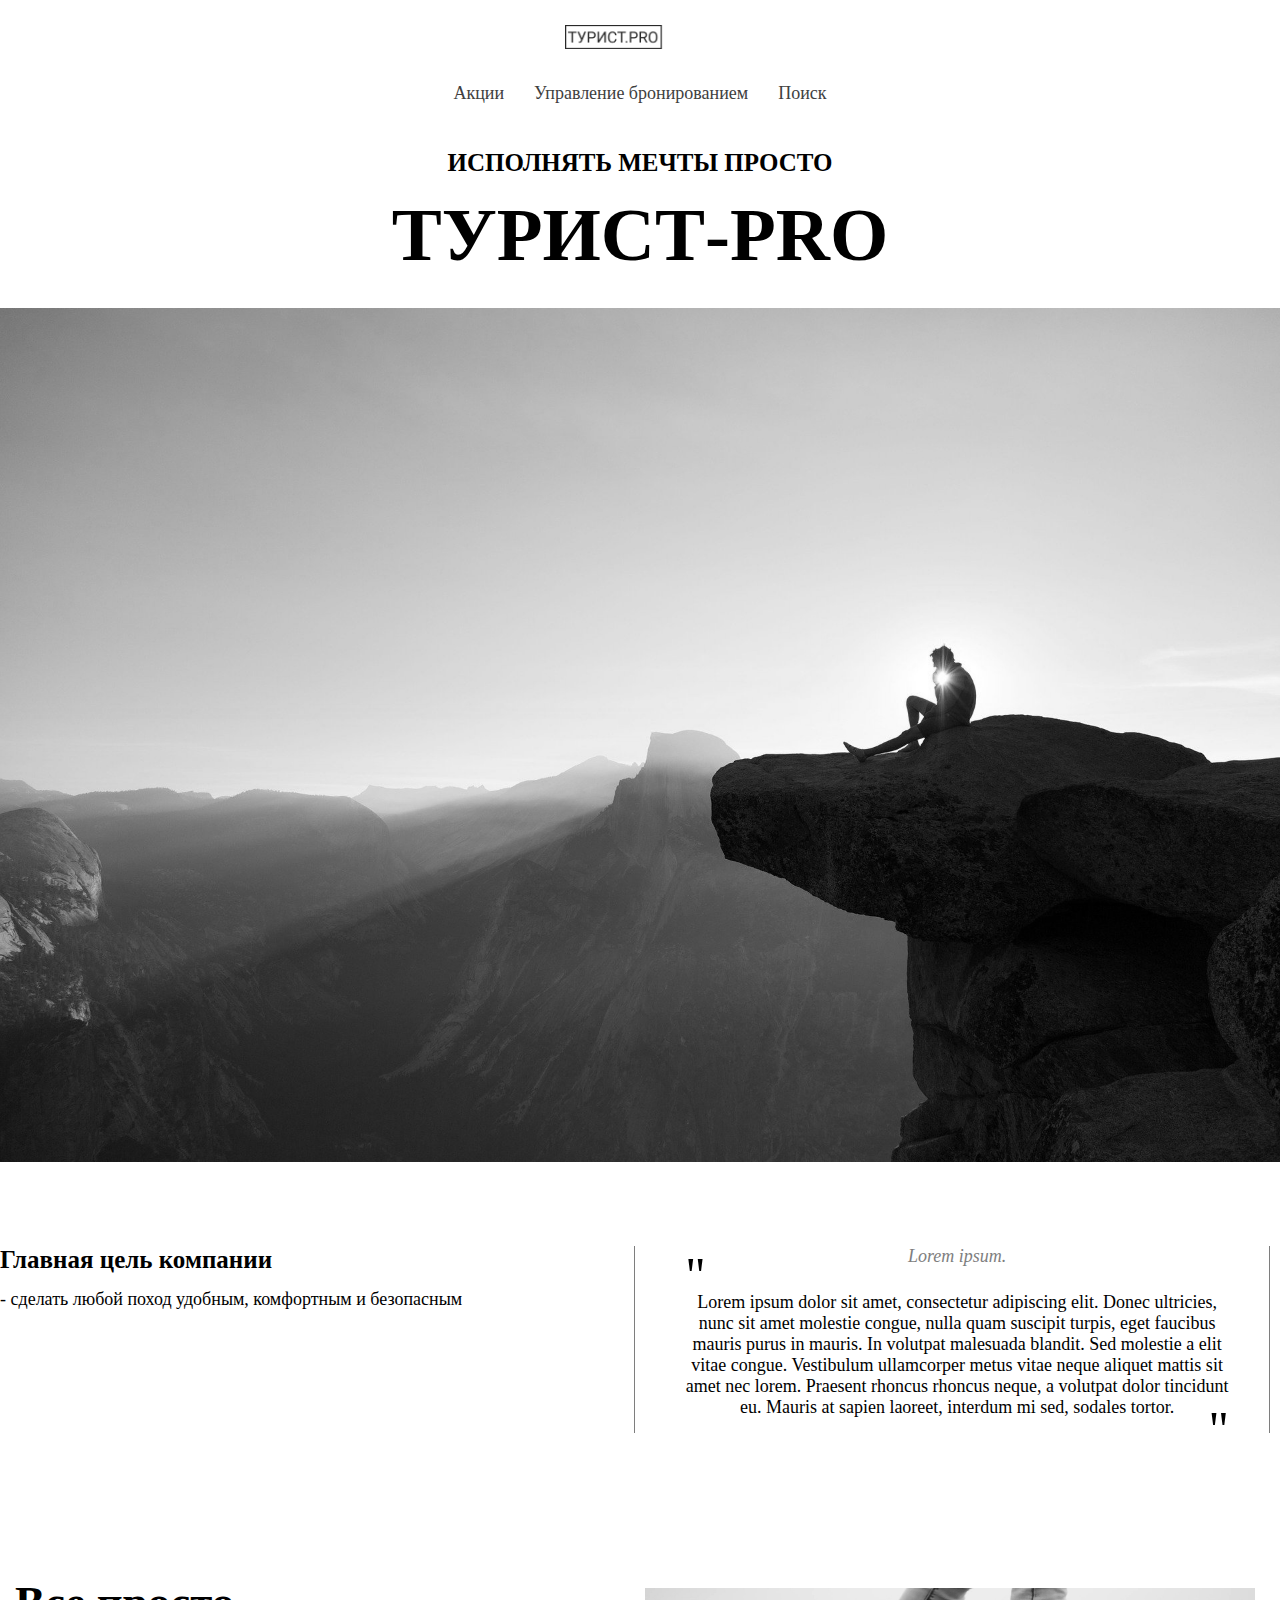
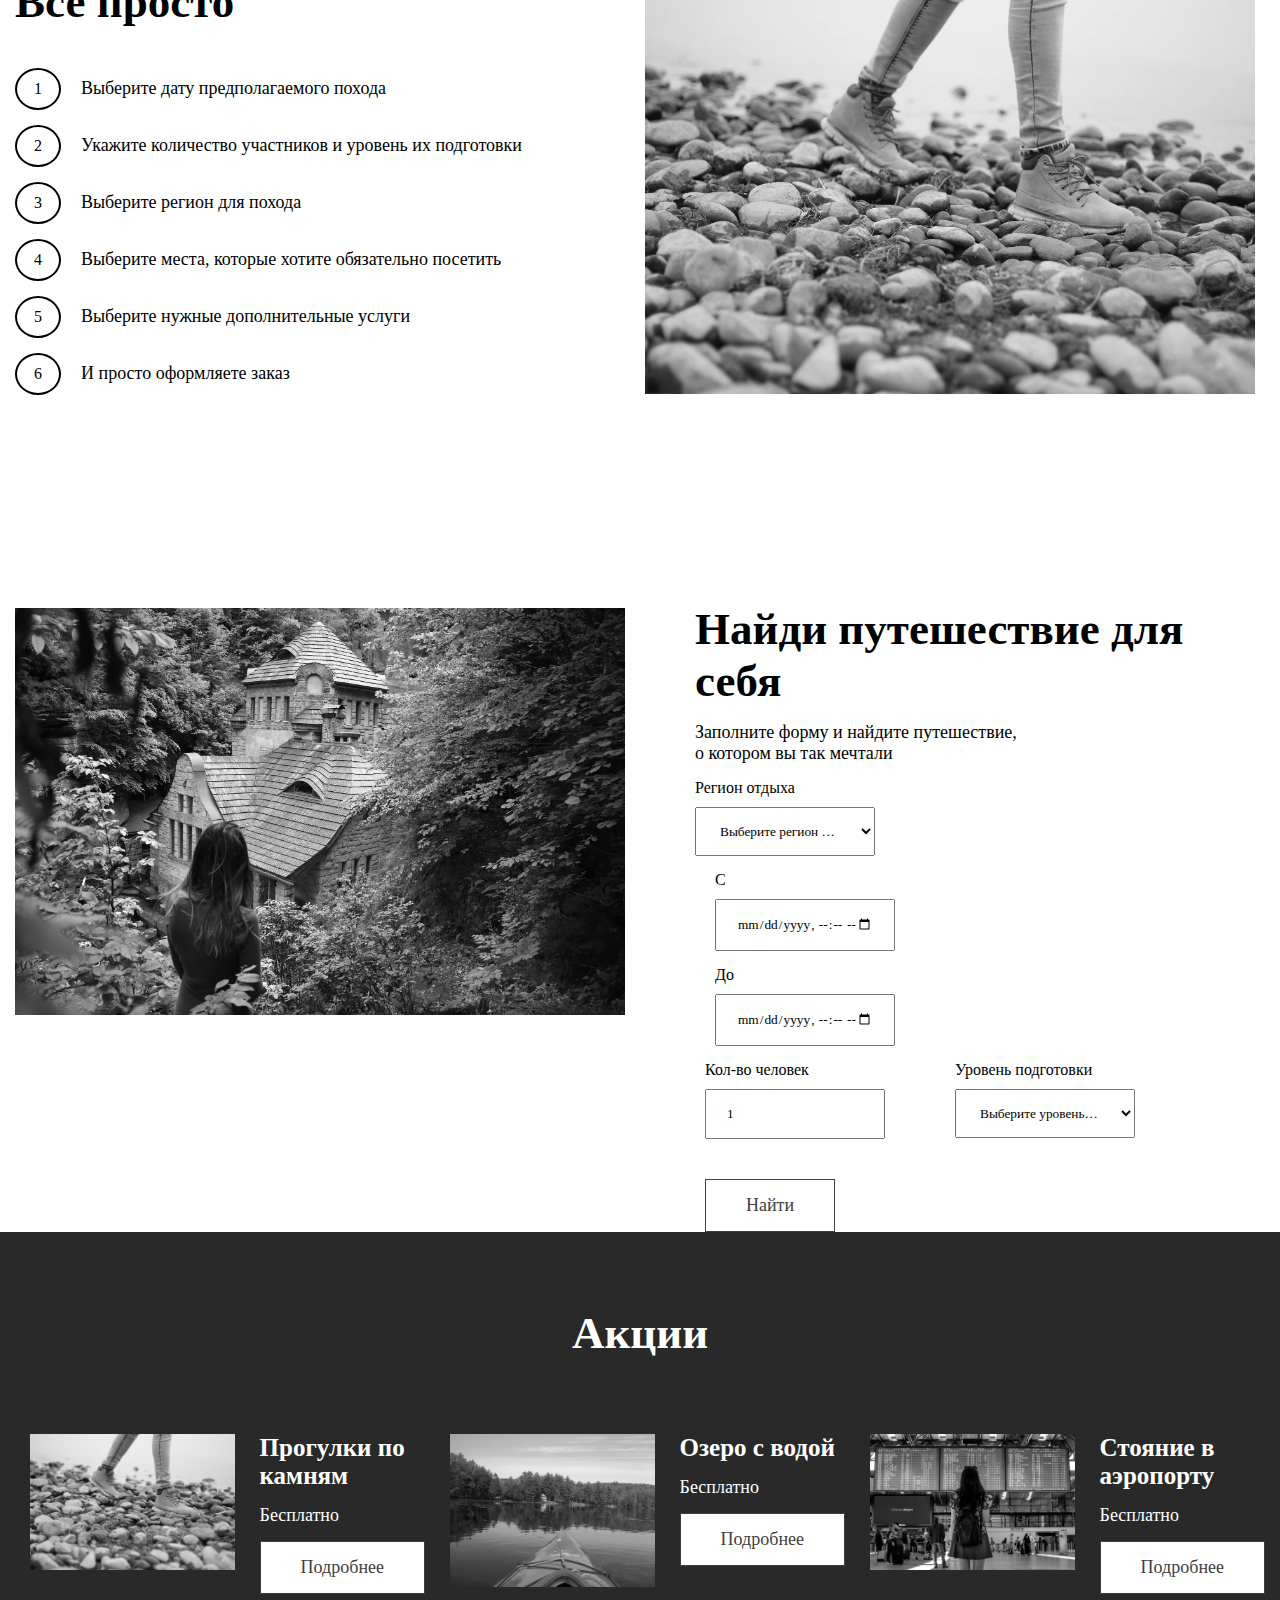
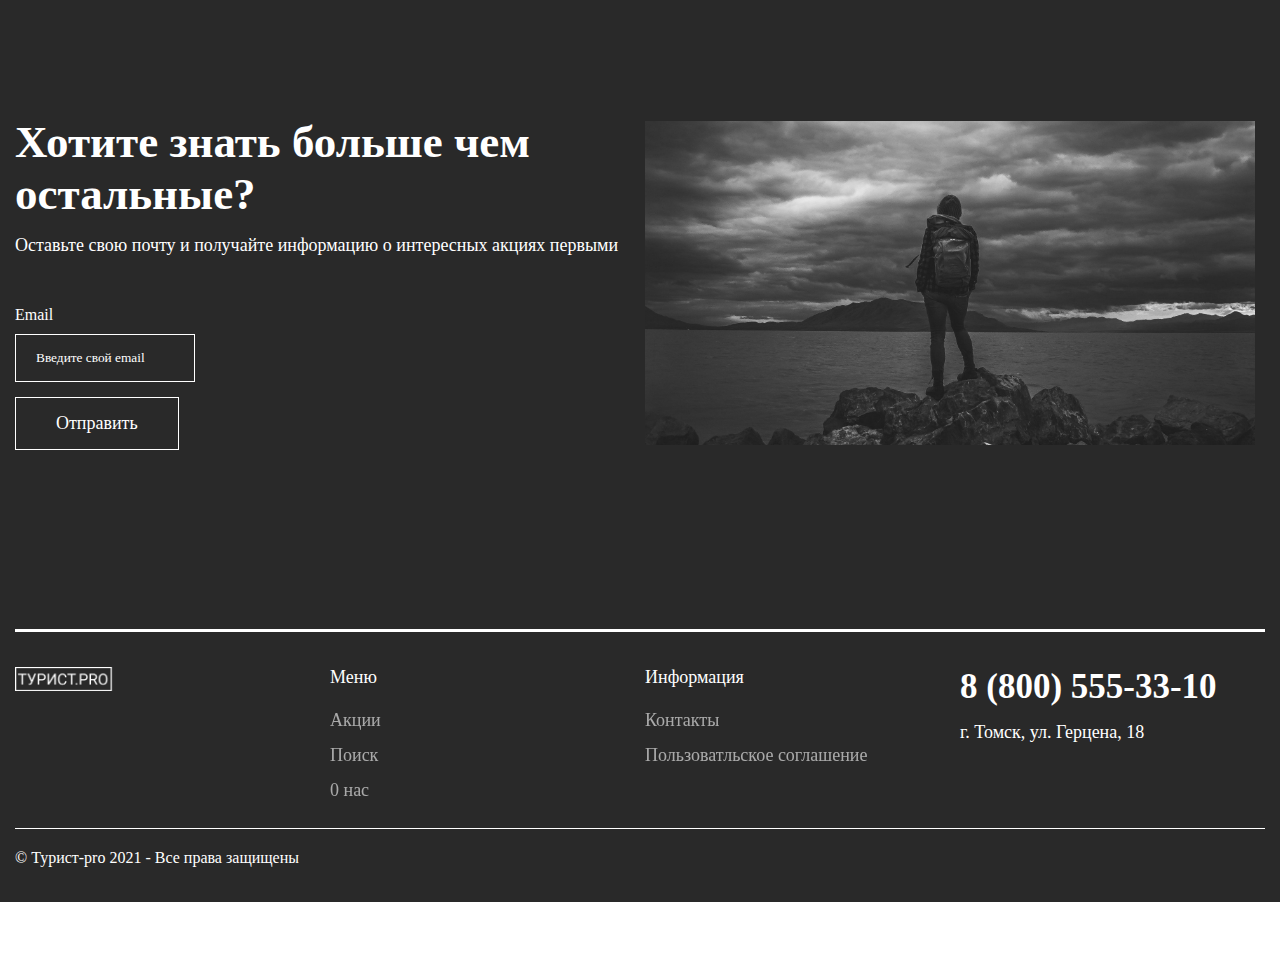
<file: index.html>
<!DOCTYPE html>
<html lang="en">

<head>
    <meta charset="UTF-8">
    <meta name="viewport" content="width=device-width, initial-scale=1.0">
    <link rel="stylesheet" href="./css/main.css">
    <title>Турист-pro Главная страница</title>

</head>

<body>
    <div class="page">
        <header class="header">
            <div class="container d-flex align-items-center flex-column">
                <a href="index.html" class="logo logo--header">
                    <img src="images/logo.png" alt="logo">
                </a>
                <input type="checkbox" id="menu-toggle">
                <label for="menu-toggle">Меню</label>
                <div class="nav nav--header">
                    <a href="index.html#promotions" class="nav__link">Акции</a>
                    <a href="index.html#" class="nav__link">Управление бронированием</a>
                    <a href="index.html#search" class="nav__link">Поиск</a>
                </div>
            </div>
        </header>
        <!--Основной контент на странице:-->
        <div class="content">
            <div class="wrap" data-animation="true">
                <h4 class="text-uppercase text-center">Исполнять мечты просто</h4>
                <h1 class="text-uppercase text-center">Турист-Pro</h1>
                <div class="image-cover w-100">
                    <img class="image" src="./images/yosemite-national-park-918596_1920.jpg">
                </div>
            </div>
            <div class="wrap wrap--reviews" data-animation="true">
                <div class="row">
                    <div class="col">
                        <h4>Главная цель компании</h4>
                        <p>- сделать любой поход удобным, комфортным и безопасным</p>
                    </div>
                    <div class="col">
                        <div class="col">
                            <div class="wrap wrap--quote d-flex flex-column align-items-center">
                                <i class="text-muted"> Lorem ipsum.</i>
                                <p class="mt text-center">Lorem ipsum dolor sit amet, consectetur adipiscing elit.
                                    Donec ultricies, nunc sit amet molestie congue, nulla quam suscipit turpis, eget
                                    faucibus mauris purus in mauris.
                                    In volutpat malesuada blandit. Sed molestie a elit vitae congue. Vestibulum
                                    ullamcorper metus vitae neque aliquet mattis sit amet nec lorem. Praesent rhoncus
                                    rhoncus neque, a volutpat dolor tincidunt eu. Mauris at sapien laoreet, interdum mi
                                    sed, sodales tortor.
                                </p>
                            </div>
                        </div>
                    </div>
                </div>

            </div>
        </div>
        <!--Алгоритм заполнения-->
        <div class="section section--dark">
            <div class="container" data-animation="true">
                <div class="row">
                    <div class="col">
                        <div class="wrap h-100 d-flex flex-column justify-content-center">
                            <h2 class="mb pb" style="color: black">Все просто</h2>
                            <div class="booking_steps" id="bookf">
                                <div class="booking_steps__item">
                                    <div class="icon circle" style="color: black">1</div>
                                    <p style="color: black">Выберите дату предполагаемого похода</p>
                                </div>
                                <div class="booking_steps__item">
                                    <div class="icon circle" style="color: black">2</div>
                                    <p style="color: black">Укажите количество участников и уровень их подготовки</p>
                                </div>
                                <div class="booking_steps__item">
                                    <div class="icon circle" style="color: black">3</div>
                                    <p style="color: black">Выберите регион для похода</p>
                                </div>
                                <div class="booking_steps__item">
                                    <div class="icon circle" style="color: black">4</div>
                                    <p style="color: black">Выберите места, которые хотите обязательно посетить</p>
                                </div>
                                <div class="booking_steps__item">
                                    <div class="icon circle" style="color: black">5</div>
                                    <p style="color: black">Выберите нужные дополнительные услуги</p>
                                </div>
                                <div class="booking_steps__item">
                                    <div class="icon circle" style="color: black">6</div>
                                    <p style="color: black">И просто оформляете заказ</p>
                                </div>
                            </div>
                        </div>
                    </div>
                    <div class="col">
                        <div class="image-cover">
                            <img src="images/hiking-1149891_1920.jpg" alt="about-image" class="image">
                        </div>
                    </div>
                </div>
            </div>
        </div>
        <!--Форма-->
        <div class="section">
            <div class="container" data-animation="true">
                <div class="row">
                    <div class="col">
                        <div class="image-cover">
                            <img src="images/nature-4246192_1920.jpg" alt="about-image" class="image">
                        </div>
                    </div>
                    <div class="col">
                        <div class="wrap wrap--search">
                            <h2 class="mt">Найди путешествие для себя</h2>
                            <p>Заполните форму и найдите путешествие, <br>о котором вы так мечтали</p>
                            <form action="search.html">
                                <div class="row" id="labels">
                                    <div class="col">
                                        <div class="form__group">
                                            <label>Регион отдыха</label>
                                            <select name="region" class="form__control" title="Выберите регион отдыха">
                                                <option value="0" disabled selected>Выберите регион отдыха</option>
                                                <option value="1">Земля</option>
                                                <option value="2">Венера</option>
                                                <option value="3">Плутон</option>
                                            </select>
                                        </div>
                                    </div>
                                </div>
                                <div class="col">
                                    <div class="col">
                                        <div class="form__group">
                                            <label>С</label>
                                            <input name="started_at" type="datetime-local" class="form__control">
                                        </div>
                                    </div>
                                    <div class="col">
                                        <div class="form__group">
                                            <label>До</label>
                                            <input name="finished_at" type="datetime-local" class="form__control">
                                        </div>
                                    </div>
                                    <div class="row">
                                        <div class="col">
                                            <div class="form__group">
                                                <label>Кол-во человек</label>
                                                <input name="count" type="number" min="1" value="1"
                                                    class="form__control">
                                            </div>
                                        </div>
                                        <div class="col">
                                            <div class="form__group">
                                                <label>Уровень подготовки</label>
                                                <select name="level" class="form__control">
                                                    <option value="0" disabled selected>Выберите уровень подготовки
                                                        людей</option>
                                                    <option value="1">Начинающий</option>
                                                    <option value="2">Средний</option>
                                                    <option value="3">Смешарик</option>
                                                </select>
                                            </div>
                                        </div>
                                    </div>
                                    <button class="btn btn--primary mt">Найти</button>
                            </form>
                        </div>
                    </div>
                </div>
            </div>
        </div>
        <!--Акции-->
        <div class="section section--light">
            <div class="container" data-animation="true">
                <h2 class="text-center text__white" style="color: white;">Акции</h2>
                <div class="promotion__container row text__white">
                    <div class="col promotion__card">
                        <img src="images/hiking-1149891_1920.jpg" alt="promotion" class="image">
                    </div>
                    <div class="wrap mt">
                        <h4 class="promotion__card__title" style="color: white">Прогулки по камням</h4>
                        <p class="promotion__card__description" style="color: white">Бесплатно</p>
                        <a class="btn btn--primary">Подробнее</a>
                    </div>
                    <div class="col promotion__card">
                        <img src="images/lake-112059_1920.jpg" alt="promotion" class="image">
                    </div>
                    <div class="wrap mt">
                        <h4 class="promotion__card__title" style="color: white">Озеро с водой</h4>
                        <p class="promotion__card__description" style="color: white">Бесплатно</p>
                        <a class="btn btn--primary">Подробнее</a>
                    </div>
                    <div class="col promotion__card">
                        <img src="images/airport-2373727_1920.jpg" alt="promotion" class="image">
                    </div>
                    <div class="wrap mt">
                        <h4 class="promotion__card__title" style="color: white">Стояние в аэропорту</h4>
                        <p class="promotion__card__description" style="color: white">Бесплатно</p>
                        <a class="btn btn--primary">Подробнее</a>
                    </div>
                </div>
            </div>
            <!--Форма для подписки-->
            <div class="section section--dark">
                <div class="container" data-animation="true">
                    <div class="row">
                        <div class="col">
                            <h2 class="mt">Хотите знать больше чем остальные?</h2>
                            <p>Оставьте свою почту и получайте информацию о интересных акциях первыми</p>
                            <form action="" class="form--sub">
                                <div class="form__group form__group--dark">
                                    <label>Email</label>
                                    <input type="email" class="form__control" placeholder="Введите свой email">
                                </div>
                                <button class="btn btn--light">Отправить</button>
                            </form>
                        </div>
                        <div class="col">
                            <div class="image-cover image--sub">
                                <img class="image" src="images/hiker-1149898_1920.jpg" alt="lake">
                            </div>
                        </div>
                    </div>
                </div>
            </div>
        </div>
        <footer class="footer footer--dark">
            <div class="container">
                <div class="footer__container">
                    <div class="row">
                        <div class="col">
                            <a href="#" class="logo logo--footer">
                                <img src="images/logo-white.png" alt="logo">
                            </a>
                        </div>
                        <div class="col">
                            <p class="footer__column__title">Меню</p>
                            <div class="nav nav--vertical">
                                <a href="index.html#promotions" class="nav__link nav__link--simple">Акции</a>
                                <a href="index.html#promotions" class="nav__link nav__link--simple">Поиск</a>
                                <a href="index.html#promotions" class="nav__link nav__link--simple">0 нас</a>
                            </div>
                        </div>
                        <div class="col">
                            <p class="footer__column__title">Информация</p>
                            <div class="nav nav--vertical">
                                <a href="#" class="nav__link nav__link--simple">Контакты</a>
                                <a href="#" class="nav__link nav__link--simple">Пользоватльское соглашение</a>
                            </div>
                        </div>
                        <div class="col">
                            <h3>8 (800) 555-33-10</h3>
                            <p>г. Томск, ул. Герцена, 18</p>
                        </div>
                    </div>
                    <div class="footer__container__rule">
                        &copy; Турист-pro 2021 - Все права защищены
                    </div>
                </div>
            </div>
        </footer>
</body>

</html>
</file>
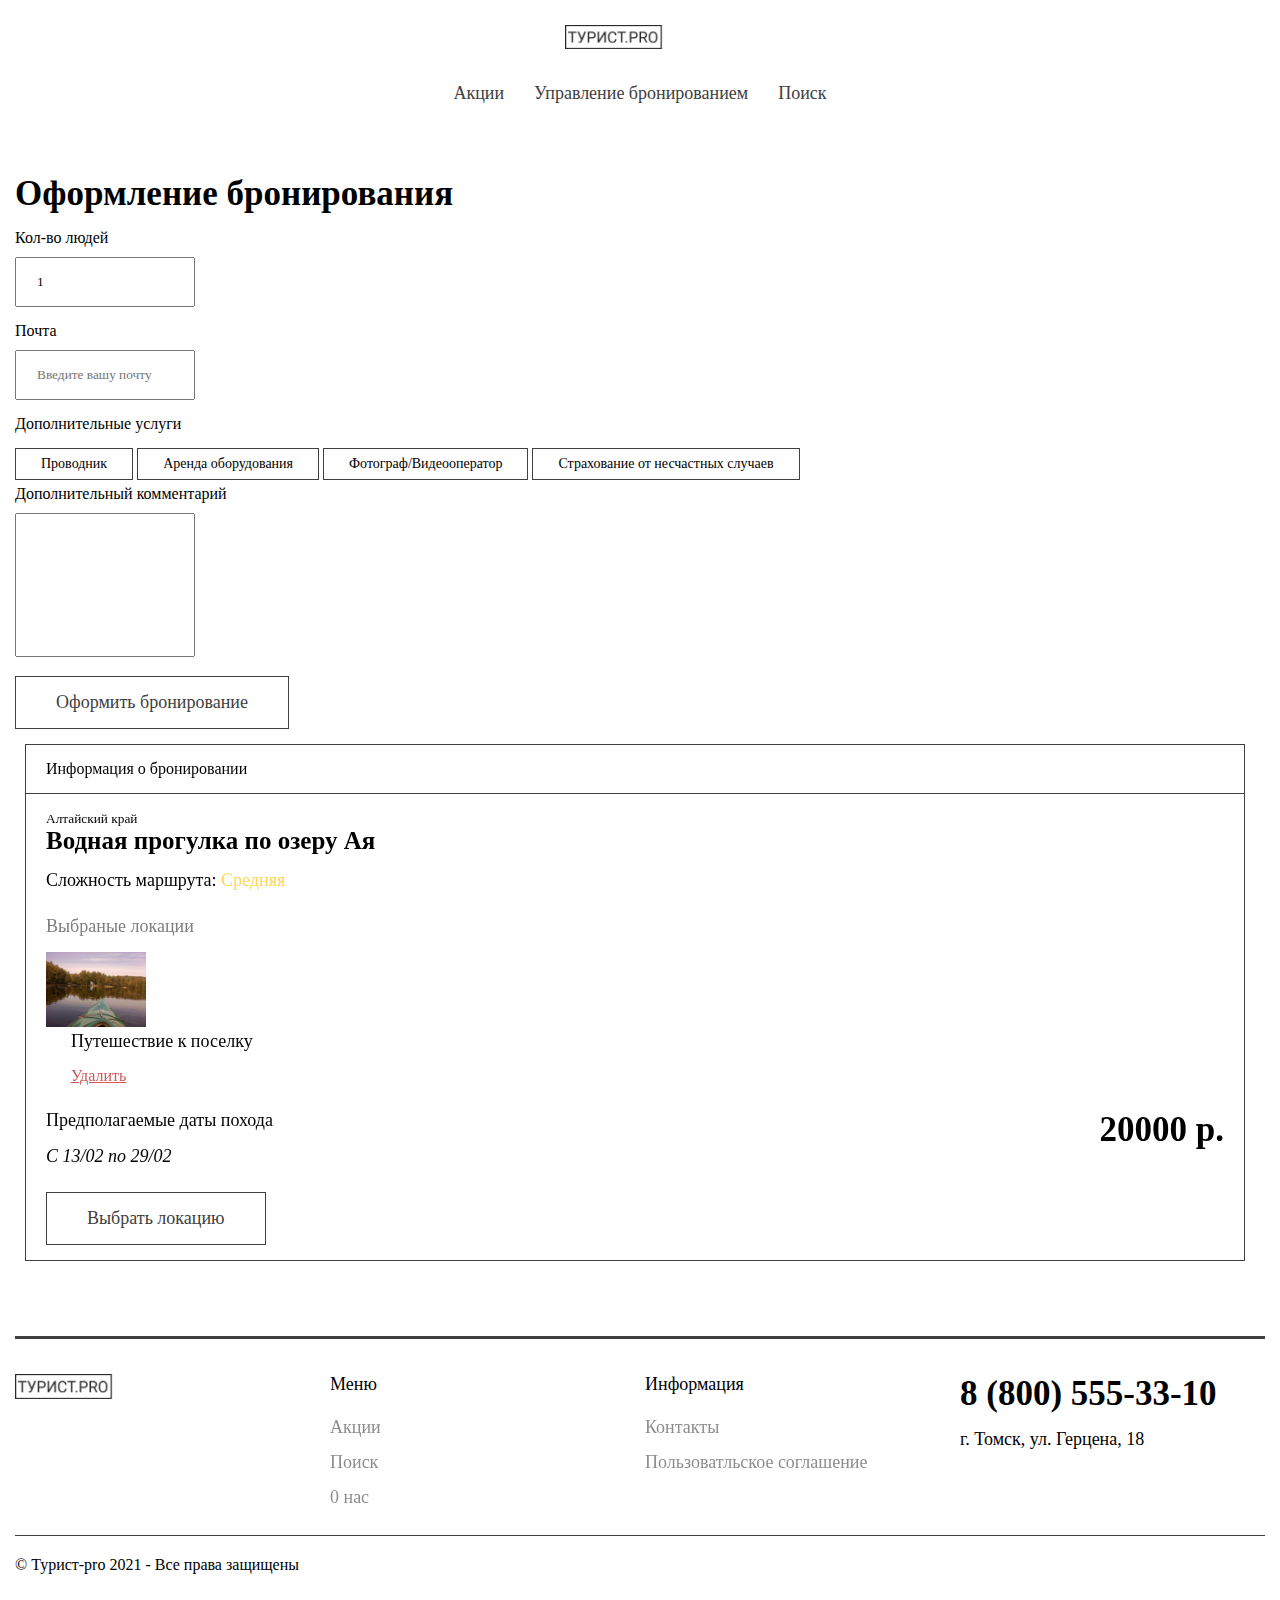
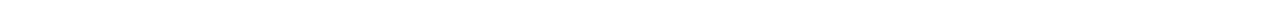
<file: booking.html>
<!DOCTYPE html>
<html lang="en">
<head>
    <meta charset="UTF-8">
    <meta name="viewport" content="width=device-width, initial-scale=1.0">
    <link rel="stylesheet" href="./css/main.css">
    <title>Турист-pro Главная страница</title>

</head>
<body>
    <div class="page">
        <header class="header">
            <div class="container d-flex align-items-center flex-column">
                <a href="index.html" class="logo logo--header">
                    <img src="images/logo.png" alt="logo">
                </a>
                <input type="checkbox" id="menu-toggle">
                <label for="menu-toggle">Меню</label>
                <div class="nav nav--header">
                    <a href="index.html#promotions" class="nav__link">Акции</a>
                    <a href="index.html#" class="nav__link">Управление бронированием</a>
                    <a href="index.html#search" class="nav__link">Поиск</a>
                </div>
            </div>
        </header>
        <!--Основной контент на странице:-->
        <div class="content">
            <div class="section">
                <div class="container">
                    <div class="row">
                        <div class="col">
                            <h1 class="h3">Оформление бронирования</h1>
                            <form>
                                <div class="form__group">   
                                    <label>Кол-во людей</label>
                                    <input type="number" class="form__control" name="person_count" value="1" min="1" placeholder="Введите кол-во людей">
                                </div>
                                <div class="form__group">
                                    <label>Почта</label>
                                    <input type="email" class="form__control" name="email" placeholder="Введите вашу почту">
                                </div>
                                <div class="form__group">
                                    <label>Дополнительные услуги</label>
                                    <div class="form__control--checkbox">
                                        <input type="checkbox" id="service-1">
                                        <label for="service-1">Проводник</label>
                                    </div>
                                    <div class="form__control--checkbox">
                                        <input type="checkbox" id="service-2">
                                        <label for="service-2">Аренда оборудования</label>
                                    </div>
                                    <div class="form__control--checkbox">
                                        <input type="checkbox" id="service-3">
                                        <label for="service-3">Фотограф/Видеооператор</label>
                                    </div>
                                    <div class="form__control--checkbox">
                                        <input type="checkbox" id="service-4">
                                        <label for="service-4">Страхование от несчастных случаев</label>
                                    </div>
                                <div class="form__group">
                                    <label>Дополнительный комментарий</label>
                                    <textarea name="discription" class="form__control" rows="7" placeholder="Введите ваши пожелания">
                                    </textarea>
                                </div>
                                    <a href="index.html" class="btn btn--primary">Оформить бронирование</a>
                            </form>
                        </div>
                        <div class="col">
                            <div class="wrap wrap--order_info col-sticky">
                                <div class="order_info__header">
                                        Информация о бронировании
                                </div>
                                <div class="order_info__content">
                                    <small>Алтайский край</small>
                                    <h4>Водная прогулка по озеру Ая</h4>
                                    <p>Сложность маршрута: <span class="difficult difficult-medium">Средняя</span></p>
                                    <div class="wrap mt mb">
                                        <p class="text-muted">Выбраные локации</p>
                                        <div class="location_container">
                                            <div class="location__card location__card--sm">
                                                <div class="location__card__image image-cover image--card">
                                                    <img src="images/lake-112059_1920.jpg" alt="lake" class="w-100">
                                                </div>
                                                <div class="wrap ml flex-column">
                                                    <p>Путешествие к поселку</p>
                                                    <a href="#" class="btn-link btn--danger">Удалить</a>
                                                </div>
                                            </div>
                                        </div>
                                    </div>
                                    <div class="wrap mb d-flex justify-content-between">
                                        <div class="wrap text-left">
                                            <p>Предполагаемые даты похода</p>
                                            <i>С 13/02 по 29/02</i>
                                        </div>
                                        <h3>20000 р.</h3>
                                    </div>
                                    <a href="seat.html" class="btn btn--primary">Выбрать локацию</a>
                                </div>
                            </div>
                        </div>
                    </div>
                </div>
            </div>
        </div>
    </div>
<footer class="footer">
    <div class="container">
        <div class="footer__container">
            <div class="row">
                <div class="col">
                    <a href="#" class="logo logo--footer">
                        <img src="images/logo.png" alt="logo">
                    </a>
                </div>
                <div class="col">
                    <p class="footer__column__title">Меню</p>
                    <div class="nav nav--vertical">
                        <a href="index.html#promotions" class="nav__link nav__link--simple">Акции</a>
                        <a href="index.html#promotions" class="nav__link nav__link--simple">Поиск</a>
                        <a href="index.html#promotions" class="nav__link nav__link--simple">0 нас</a>
                    </div>
                </div>
                <div class="col">
                    <p class="footer__column__title">Информация</p>
                    <div class="nav nav--vertical">
                        <a href="#" class="nav__link nav__link--simple">Контакты</a>
                        <a href="#" class="nav__link nav__link--simple">Пользоватльское соглашение</a>
                    </div>
                </div>
                <div class="col">
                    <h3>8 (800) 555-33-10</h3>
                    <p>г. Томск, ул. Герцена, 18</p>
                </div>
            </div>
            <div class="footer__container__rule">
                &copy; Турист-pro 2021 - Все права защищены
            </div>
        </div>
    </div>
</footer>
</body>
</html>
</file>
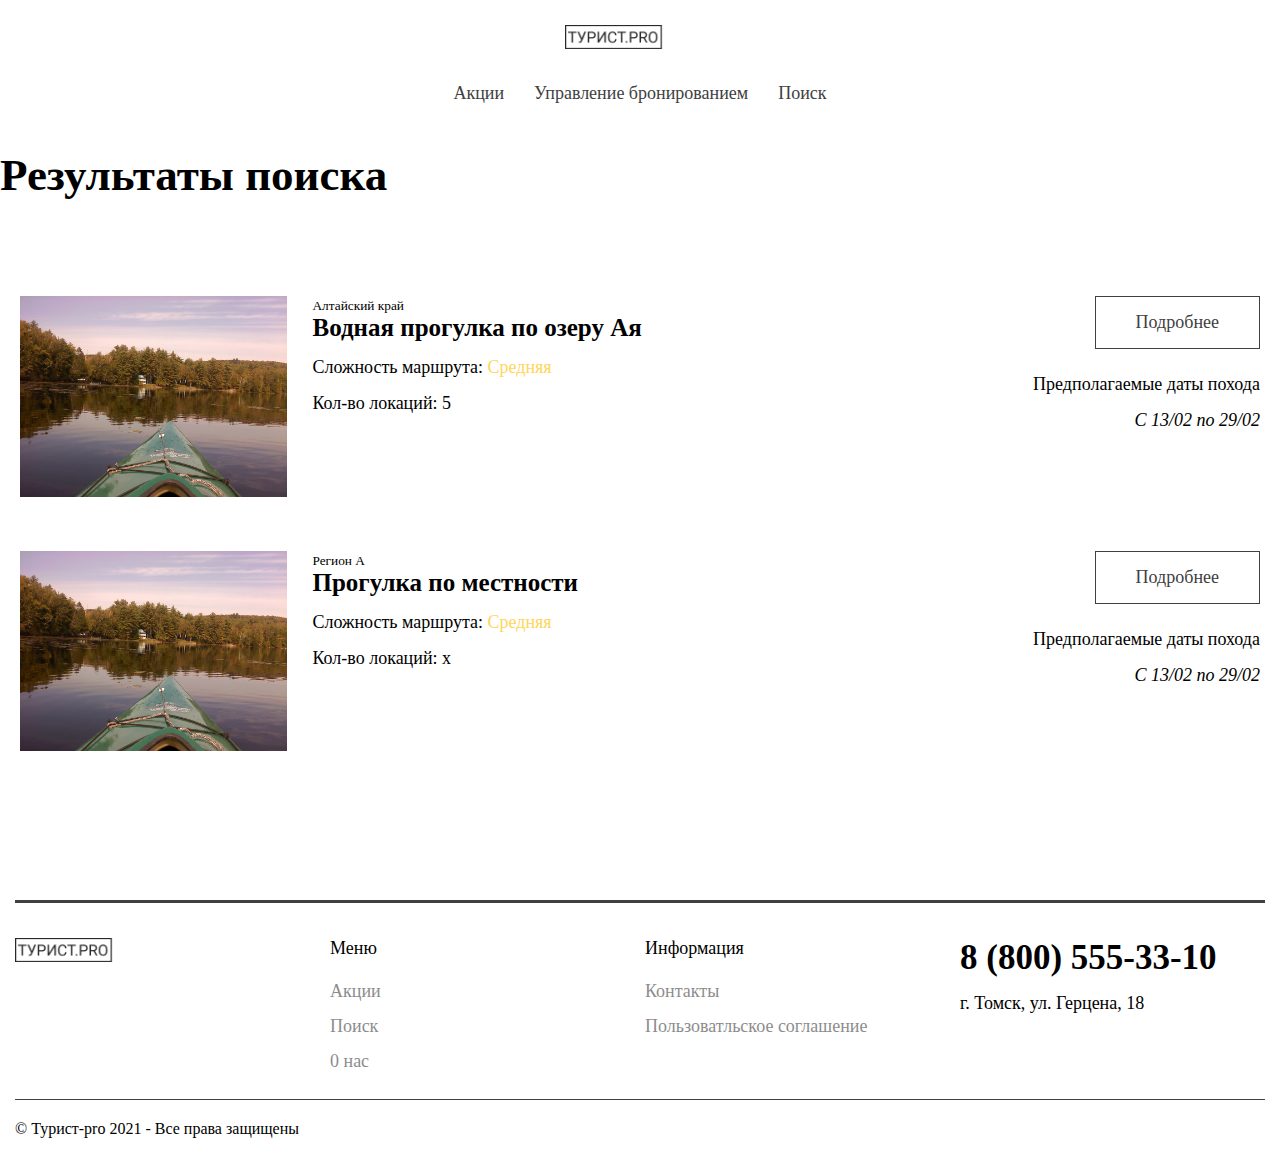
<file: search.html>
<!DOCTYPE html>
<html lang="en">
<head>
    <meta charset="UTF-8">
    <meta name="viewport" content="width=device-width, initial-scale=1.0">
    <link rel="stylesheet" href="./css/main.css">
    <title>Турист-pro Главная страница</title>

</head>
<body>
    <div class="page">
        <header class="header">
            <div class="container d-flex align-items-center flex-column">
                <a href="index.html" class="logo logo--header">
                    <img src="images/logo.png" alt="logo">
                </a>
                <input type="checkbox" id="menu-toggle">
                <label for="menu-toggle">Меню</label>
                <div class="nav nav--header">
                    <a href="index.html#promotions" class="nav__link">Акции</a>
                    <a href="index.html#" class="nav__link">Управление бронированием</a>
                    <a href="index.html#search" class="nav__link">Поиск</a>
                </div>
            </div>
        </header>
        <!--Основной контент на странице:-->
        <div class="content">
            <h1 class="h2">Результаты поиска</h1>
                <div class="search__container">
                    <div class="search__card">
                        <div class="image-cover image--card w-75 search__card__image">
                            <img src="images/lake-112059_1920.jpg" alt="lake" class="w-100">
                        </div>
                        <div class="wrap search__card__content w-100 ml pl d-flex justify-content-between">
                            <div class="wrap">
                                <small>Алтайский край</small>
                                <h4>Водная прогулка по озеру Ая</h4>
                                <p>Сложность маршрута: <span class="difficult difficult-medium">Средняя</span></p>
                                <p>Кол-во локаций: 5</p>
                            </div>
                            <div class="wrap search__card__content_right d-flex flex-column align-items-end">
                                <a href="seat.html" class="btn btn--primary">Подробнее</a>
                                <div class="wrap text-right">
                                    <p class="mt">Предполагаемые даты похода</p>
                                    <i>С 13/02 по 29/02</i>
                                </div>
                            </div>
                        </div>
                    </div>
                    <div class="search__card">
                        <div class="image-cover image--card w-75 search__card__image">
                            <img src="images/lake-112059_1920.jpg" alt="lake" class="w-100">
                        </div>
                        <div class="wrap search__card__content w-100 ml pl d-flex justify-content-between">
                            <div class="wrap">
                                <small>Регион А</small>
                                <h4>Прогулка по местности</h4>
                                <p>Сложность маршрута: <span class="difficult difficult-medium">Средняя</span></p>
                                <p>Кол-во локаций: x</p>
                            </div>
                            <div class="wrap search__card__content_right d-flex flex-column align-items-end">
                                <a href="seat.html" class="btn btn--primary">Подробнее</a>
                                <div class="wrap text-right">
                                    <p class="mt">Предполагаемые даты похода</p>
                                    <i>С 13/02 по 29/02</i>
                                </div>
                            </div>
                        </div>
                    </div>        
                </div>
        </div>
    </div>
<footer class="footer">
    <div class="container">
        <div class="footer__container">
            <div class="row">
                <div class="col">
                    <a href="#" class="logo logo--footer">
                        <img src="images/logo.png" alt="logo">
                    </a>
                </div>
                <div class="col">
                    <p class="footer__column__title">Меню</p>
                    <div class="nav nav--vertical">
                        <a href="index.html#promotions" class="nav__link nav__link--simple">Акции</a>
                        <a href="index.html#promotions" class="nav__link nav__link--simple">Поиск</a>
                        <a href="index.html#promotions" class="nav__link nav__link--simple">0 нас</a>
                    </div>
                </div>
                <div class="col">
                    <p class="footer__column__title">Информация</p>
                    <div class="nav nav--vertical">
                        <a href="#" class="nav__link nav__link--simple">Контакты</a>
                        <a href="#" class="nav__link nav__link--simple">Пользоватльское соглашение</a>
                    </div>
                </div>
                <div class="col">
                    <h3>8 (800) 555-33-10</h3>
                    <p>г. Томск, ул. Герцена, 18</p>
                </div>
            </div>
            <div class="footer__container__rule">
                &copy; Турист-pro 2021 - Все права защищены
            </div>
        </div>
    </div>
</footer>
</body>
</html>
</file>
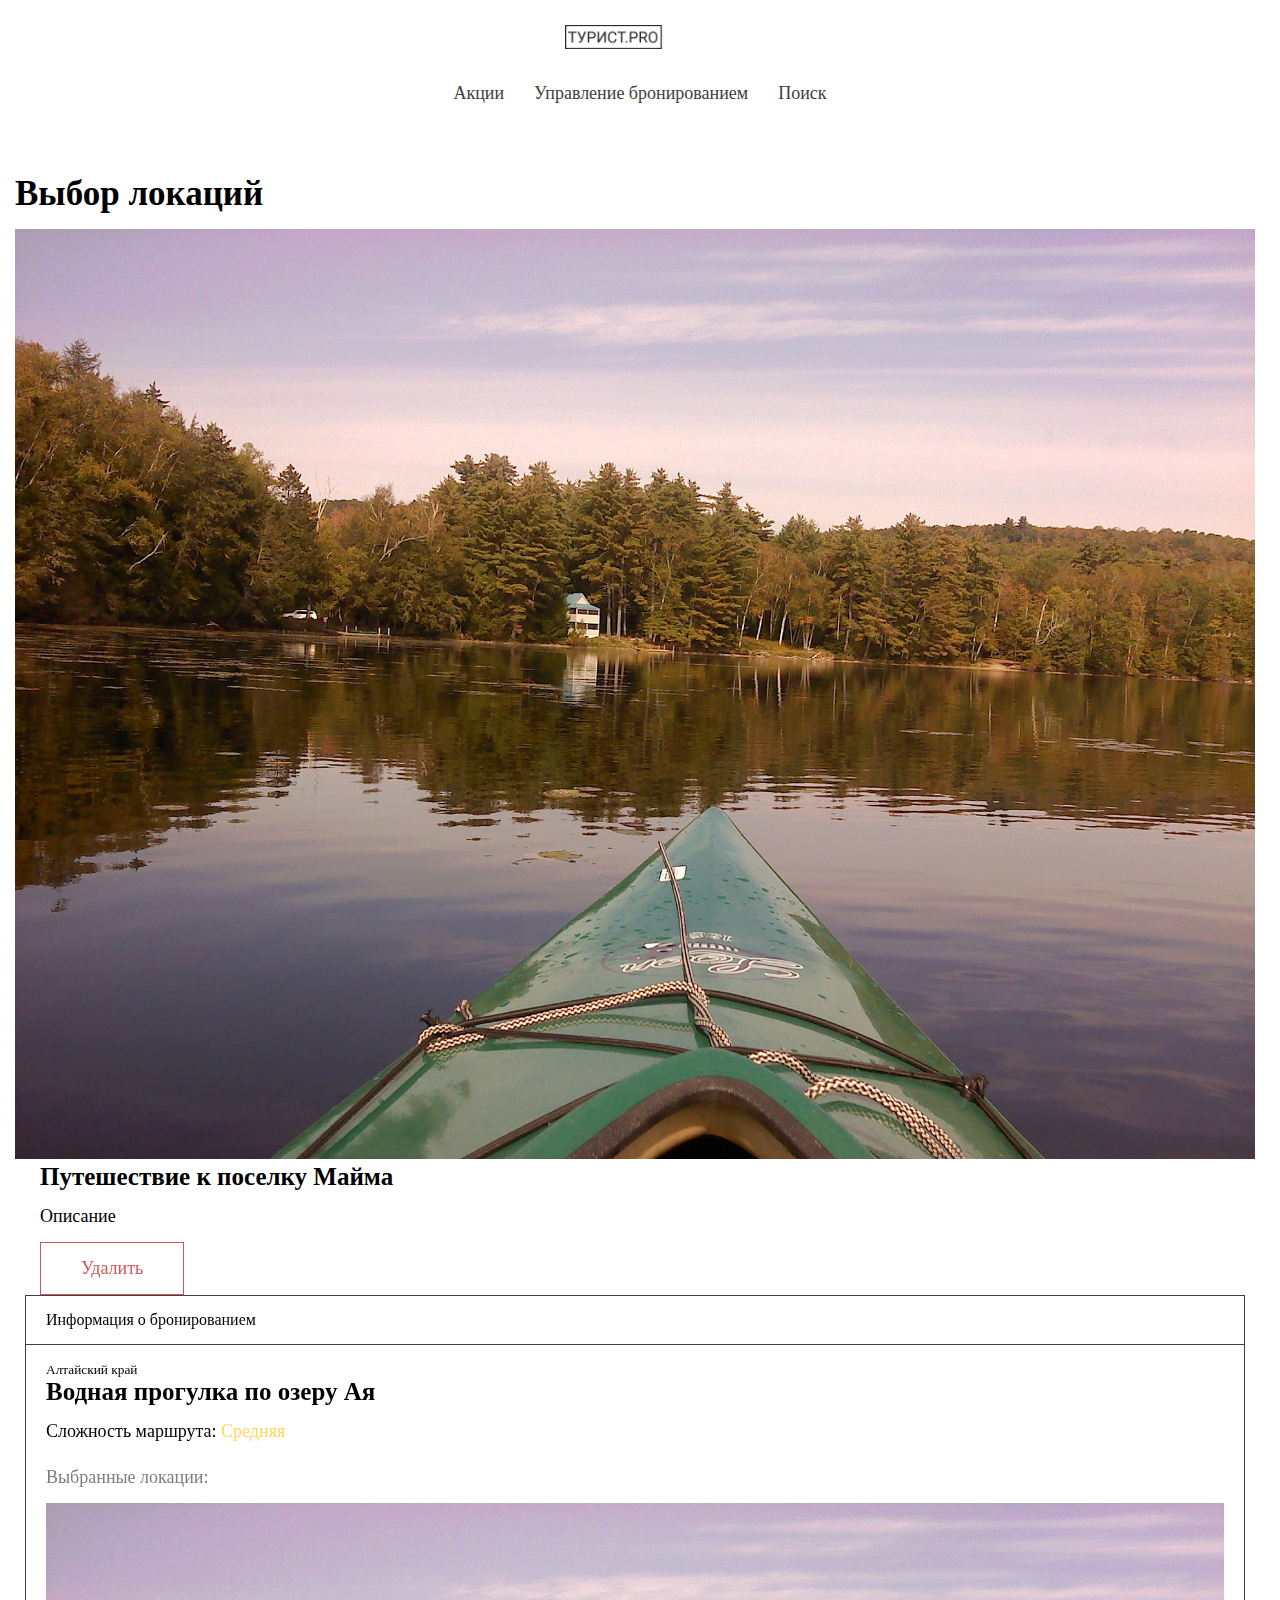
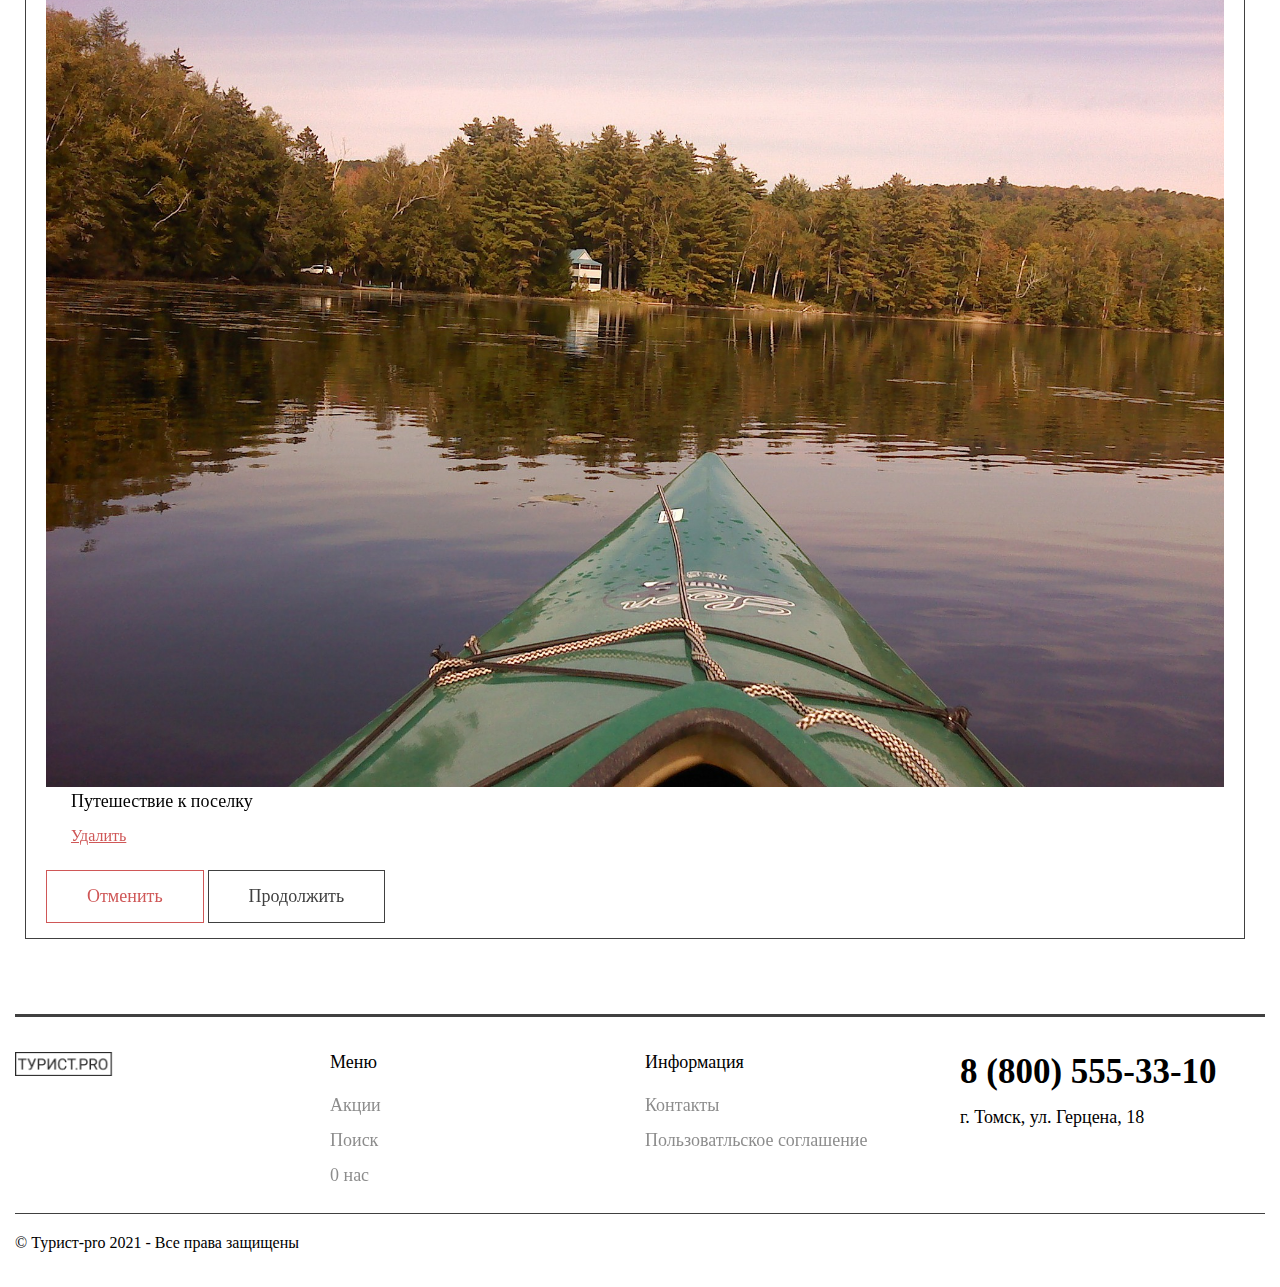
<file: seat.html>
<!DOCTYPE html>
<html lang="en">
<head>
    <meta charset="UTF-8">
    <meta name="viewport" content="width=device-width, initial-scale=1.0">
    <link rel="stylesheet" href="./css/main.css">
    <title>Турист-pro Главная страница</title>

</head>
<body>
    <div class="page">
        <header class="header">
            <div class="container d-flex align-items-center flex-column">
                <a href="index.html" class="logo logo--header">
                    <img src="images/logo.png" alt="logo">
                </a>
                <input type="checkbox" id="menu-toggle">
                <label for="menu-toggle">Меню</label>
                <div class="nav nav--header">
                    <a href="index.html#promotions" class="nav__link">Акции</a>
                    <a href="index.html#" class="nav__link">Управление бронированием</a>
                    <a href="index.html#search" class="nav__link">Поиск</a>
                </div>
            </div>
        </header>
        <!--Основной контент на странице:-->
        <div class="content">
            <div class="section">
                <div class="container">
                    <div class="row">
                        <div class="col">
                            <div class="location_container location_container--lg">
                                <h1 class="h3">Выбор локаций</h1>
                                <div class="location__card">
                                    <div class="location__card__image image-cover image--card">
                                        <img src="images/lake-112059_1920.jpg" alt="lake" class="w-100">
                                    </div>
                                    <div class="wrap ml d-flex flex-column justify-content-between align-items-start">
                                        <div class="wrap">
                                            <h4>Путешествие к поселку Майма</h4>
                                            <p>Описание</p>
                                        </div>
                                        <button class="btn btn--danger btn--action">Удалить</button>
                                    </div>
                                </div>
                                <!--Добавление карточек-->

                            </div>
                            <div class="col">
                                <div class="wrap wrap--order_info col-sticky">
                                    <div class="order_info__header">
                                        Информация о бронированием
                                    </div>
                                    <div class="order_info__content">
                                        <small>Алтайский край</small>
                                        <h4><b>Водная прогулка по озеру Ая</b></h4>
                                        <p>Сложность маршрута: <span class="difficult difficult-medium">Средняя</span></p>
                                        <div class="wrap mt mb">
                                            <p class="text-muted">Выбранные локации: </p>
                                            <div class="location_container">
                                                <div class="location__card location__card__sm">
                                                    <div class="location__card__image image-cover image--card">
                                                        <img src="images/lake-112059_1920.jpg" alt="lake" class="w-100">
                                                    </div>
                                                    <div class="wrap ml flex-column">
                                                        <p>Путешествие к поселку</p>
                                                        <a href="#" class="btn-link btn--danger">Удалить</a>
                                                    </div>
                                                </div>
                                            </div>
                                        </div>
                                        <a href="search.html" class="btn btn--danger">Отменить</a>
                                        <a href="booking.html" class="btn btn--primary">Продолжить</a>
                                    </div>
                                </div>
                            </div>
                        </div>
                    </div>
                </div>
            </div>
        </div>  
<footer class="footer">
    <div class="container">
        <div class="footer__container">
            <div class="row">
                <div class="col">
                    <a href="#" class="logo logo--footer">
                        <img src="images/logo.png" alt="logo">
                    </a>
                </div>
                <div class="col">
                    <p class="footer__column__title">Меню</p>
                    <div class="nav nav--vertical">
                        <a href="index.html#promotions" class="nav__link nav__link--simple">Акции</a>
                        <a href="index.html#promotions" class="nav__link nav__link--simple">Поиск</a>
                        <a href="index.html#promotions" class="nav__link nav__link--simple">0 нас</a>
                    </div>
                </div>
                <div class="col">
                    <p class="footer__column__title">Информация</p>
                    <div class="nav nav--vertical">
                        <a href="#" class="nav__link nav__link--simple">Контакты</a>
                        <a href="#" class="nav__link nav__link--simple">Пользоватльское соглашение</a>
                    </div>
                </div>
                <div class="col">
                    <h3>8 (800) 555-33-10</h3>
                    <p>г. Томск, ул. Герцена, 18</p>
                </div>
            </div>
            <div class="footer__container__rule">
                &copy; Турист-pro 2021 - Все права защищены
            </div>
        </div>
    </div>
</footer>
</body>
</html>
</file>
<file: css/main.css>
@import "bs.css";
@import "components/nav.css";
@import "components/header.css";
@import "components/footer.css";
@import "components/icons.css";

*{
    margin: 0;
    padding: 0;
    font-family: "Montserrat";
    box-sizing: border-box;
    color: black;
}

.page{
    min-height: 100vh;
    display: flex;
    flex-direction: column;
    background: white;
}

.content .section:first-of-type{
    padding-top: 25px;
}

.section{
    padding: 75px 0;
}

.section--light{
    background: #292929;
}

.section--dark *{
    color: #fff;
}

.image-cover{
    margin: 30px auto;
    overflow: hidden;
}

.image{
    transition: all .25s ease;
    width: 100%;
    filter: grayscale(100%);
}

.image--card{
    margin: 0;
}

.image:hover{
    transform: scale(1.1);
    filter: none;
}

.wrap--reviews{
    padding: 50px 0;
}

.wrap--reviews .col:first-of-type{
    border-right: #7e7e7e solid 1px;
}

.wrap--quote{ position: relative; margin: 0 30px;}
.wrap--quote::before,
.wrap--quote::after{
    content: "\0022";
    font-size: 50px;
    position: absolute;
}

.wrap--quote::before{ top: 0; left: 0; }
.wrap--quote::after{ right: 0; bottom: -25px; }

.wrap--search{
    padding: 0 50px;
}

.booking_steps__item{
    display: flex;
    align-items: center;
    margin: 15px 0;
}

.booking_steps__item p{
    margin: 0;
    margin-left: 20px;
}

.promotion__container{
    margin-top: 50px;
}

.promotion__card:last-of-type{
    height: 100%;
}

.promotion__card{
    padding: 25px;
}

.promotion__container.row img{
    width: 100%;
    margin-right: 30px;
}

.promotion__container.row{
    font-size:smaller;
}

.form--sub{
    padding-right: 50px;
    margin-top: 50px;
}

.search__container{
    width: 100%;
    padding: 50px 0;
}

.search__card{
    margin: 10px 0;
    padding: 20px;
    display: flex;
}

.search__card:hover{
    background: #f6f6f6;
}

.search__card__image{
    width: 350px;
}

.difficult-hard{
    color: #cf5757;
}

.difficult-medium{
    color: #ffd55c;
}

.difficult-easy{
    color: #36a92f;
}

.wrap--order_info{
    border: solid 1px #404040;
}

.order_info__header,
.order_info__content{
    padding: 15px 20px;
}

.order_info__header{
    border-bottom: solid 1px #404040;
}

.location__card--sm{
    align-items: center;
    margin: 10px 0;
}

.location__container--lg{
    margin-bottom: 50px;
}

.location__container--lg .location__card .location__card__image{
    height: 250px;
}

.location__container--lg .location__card .location__card__image img {
    height: 100%;
    width: auto;
}

.location__card--sm .location__card__image{
    width: 100px;
}

@media all and (max-width: 1024px) {
    .image--sub{
        display: none;
    }

    .wrap--reviews .row{
        padding: 0 20px;
        margin: 0;
    }

    .wrap--reviews .col{
        padding: 20px 0;
    }

    .wrap--reviews .col:first-of-type{
        border-right: none;
        border-bottom: solid 1px #404040;
        text-align: center;
    }

    .search__card__image{
        height: 250px;
    }

    .search__card__image img{
        height: 100%;
        width: auto;
    }

    .search__card__content{
        flex-direction: column;
        align-items: flex-start;
    }

    .search__card__content__right{
        width: 100%;
        flex-direction: row;
        justify-content: space-between;
    }
}

@media all and (max-width: 600px) {
    .search__card{
        flex-direction: column;
    }

    .search__card__image{
        height: auto;
        width: 100%;
    }

    .search__card__image img{
        height: auto;
        width: 100%;
    }

    .search__card__content{
        padding: 25px 0;
        margin-left: 0;
    }
}

.page {
    display: flex;
    flex-direction: column;
}
</file>
